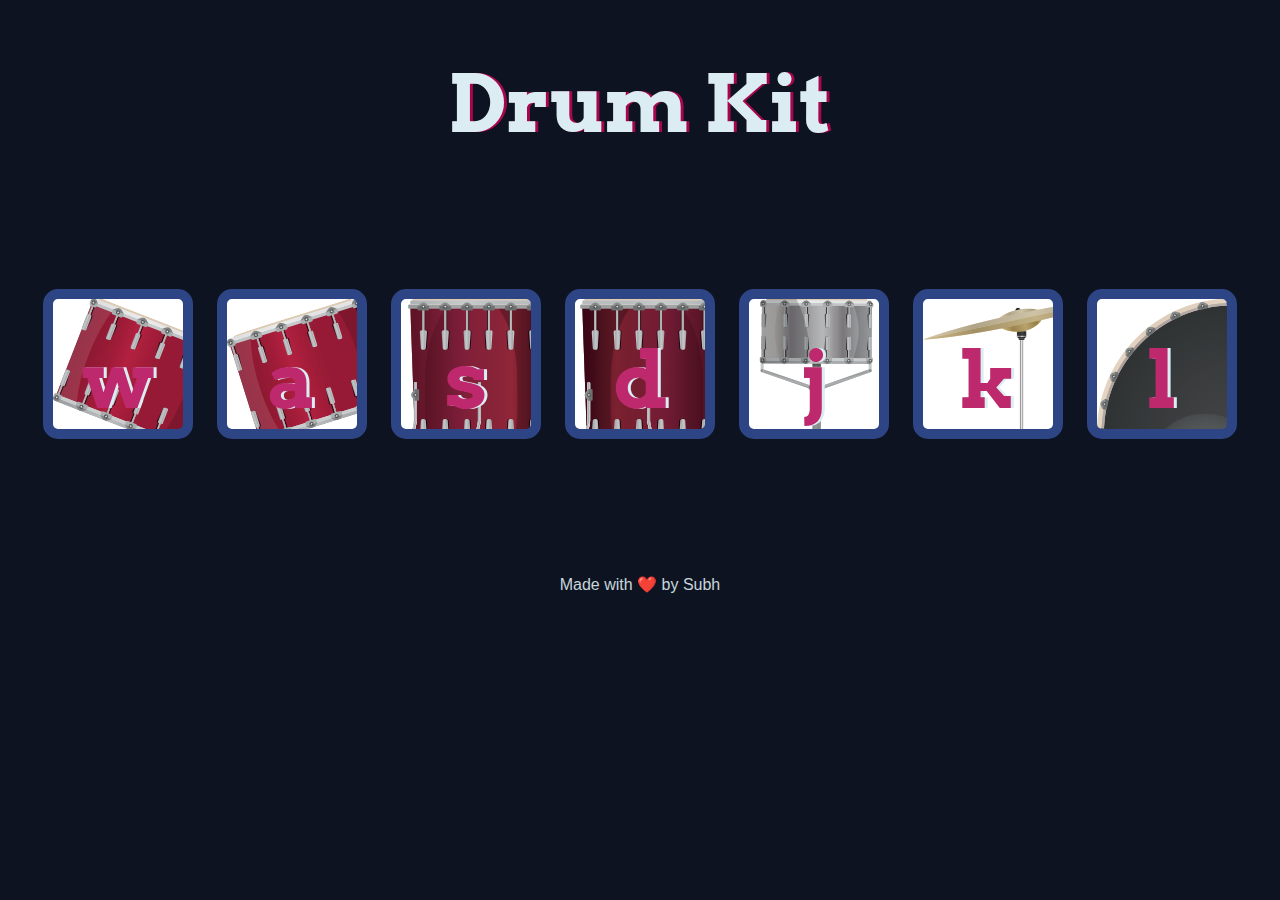
<file: Drum-kit/index.html>
<!DOCTYPE html>
<html lang="en">
<head>
  <meta charset="UTF-8">
  <meta name="viewport" content="width=device-width, initial-scale=1.0">
<head>
  <meta charset="utf-8">
  <title>Drum Kit</title>
  <link rel="stylesheet" href="styles.css">
  <link href="https://fonts.googleapis.com/css?family=Arvo" rel="stylesheet">
</head>

<body>
  <h1 id="title">Drum  Kit</h1>
  <div class="set">
    <button class="w drum">w</button>
    <button class="a drum">a</button>
    <button class="s drum">s</button>
    <button class="d drum">d</button>
    <button class="j drum">j</button>
    <button class="k drum">k</button>
    <button class="l drum">l</button>
  </div>


<script src="index.js" charset="utf-8"></script>

<footer>
  Made with ❤️ by Subh
</body>
</html>
</file>
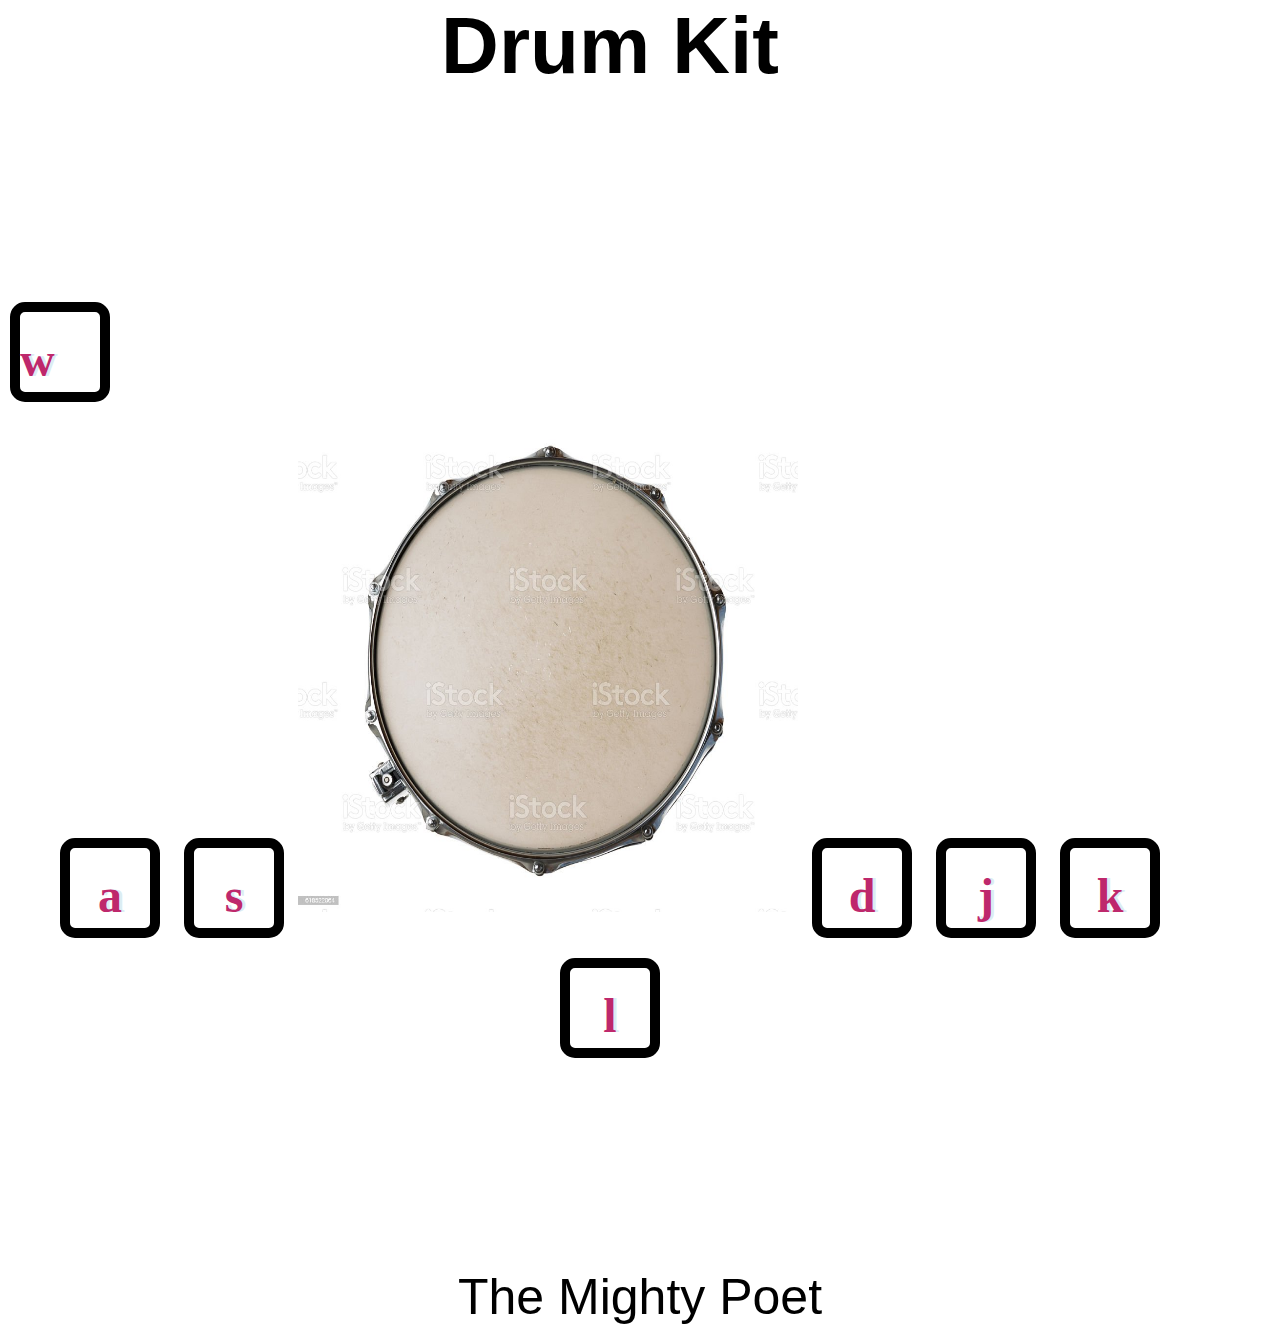
<file: DrumKit.html/drumkit.html>
<!DOCTYPE html>
<html lang="en">
<head>
    <meta charset="UTF-8">
    <meta http-equiv="X-UA-Compatible" content="IE=edge">
    <meta name="viewport" content="width=device-width, initial-scale=1.0">
    <link rel="stylesheet" href="drumkit.css">
    <title>Document</title>
    
</head>
<body>
    <section id="drums">
        <h1 id="title">Drum Kit</h1>
       
        <div class="keys"> 
           
            <button class="w drum" id="r1">w</button>
            <button class="a drum">a</button>
            <button class="s drum">s</button>
            <img src="./images/tom-1.jpg" id="img1" >
            <button class="d drum">d</button>
            <button class="j drum">j</button>
            <button class="k drum">k</button>
            <button class="l drum">l</button>
        </div>
    </section>
    <script src="drumkit.js" charset="utf-8"></script>
    <footer>
        The Mighty Poet
    </footer>
</body>
</html>
</file>
<file: Drum-kit/styles.css>
body {
  text-align: center;
  background-color: #0e1322;
}

h1 {
  font-size: 5rem;
  color: #DBEDF3;
  font-family: "Arvo", cursive;
  text-shadow: 3px 0 #a7064e;

}

footer {
  color: #c6d6db;
  font-family: sans-serif;
}

.w {
  background-image: url("images/tom1.png");
}

.a {
  background-image: url("images/tom2.png");
}

.s {
  background-image: url("images/tom3.png");
}

.d {
  background-image: url("images/tom4.png");
}

.j {
  background-image: url("images/snare.png");
}

.k {
  background-image: url("images/crash.png");
}

.l {
  background-image: url("images/kick.png");
}

.set {
  margin: 10% auto;
}

.pressed {
  box-shadow: 0 3px 4px 0 #DBEDF3;
  opacity: 0.5;
}

.red {
  color: rgb(90, 5, 22);
}

.drum {
  outline: none;
  border: 10px solid #2e4585;
  font-size: 5rem;
  font-family: 'Arvo', cursive;
  line-height: 2;
  font-weight: 900;
  color: #be286c;
  text-shadow: 3px 0 #DBEDF3;
  border-radius: 15px;
  display: inline-block;
  width: 150px;
  height: 150px;
  text-align: center;
  margin: 10px;
  background-color: white;
}

a{
  color: #be286c;
}
</file>
<file: DrumKit.html/drumkit.css>
* {
	padding: 0;
	margin: 0;
	box-sizing: border-box;
}
#drums{
    text-align: center;
    margin-right: 60px;
}
body{
    text-align: center;
    
}

footer {
    color: black;
    font-family: sans-serif;
    text-align: center;
    padding-top: 200px;
    font-size: 50px;
  }
  h1{
    color: black;
    font-family: sans-serif;
    text-align: center;
    padding-bottom: 200px;
    font-size: 5rem;
  }
  .w{
    background-image: url("images/whitecircle.png");
    
  }
  .a{
    background-image: url("images/whitecircle.png");
  }
  .s{
    background-image: url("images/whitecircle.png");
  }
  .d{
    background-image: url("images/whitecircle.png");
  }
  .j{
    background-image: url("images/whitecircle.png");
    
  }
  .k{
    background-image: url("images/whitecircle.png");
  }
  .l{
    background-image: url("images/whitecircle.png");
  }
  .w{
    background-image: url("images/whitecircle.png");
  }
  .set {
    margin: 10% auto;
  }
  
  .pressed {
    box-shadow: 0 3px 4px 0 #DBEDF3;
    opacity: 0.5;
  }
  
  .red {
    color: rgb(255, 8, 132);
  }
  
  .drum {
    outline: none;
    border: 10px solid black;
    font-size: 3rem;
    font-family: 'Arvo', cursive;
    line-height: 2;
    font-weight: 900;
    color: #be286c;
    text-shadow: 3px 0 #DBEDF3;
    border-radius: 15px;
    display: inline-block;
    width: 100px;
    height: 100px;
    text-align: center;
    margin: 10px;
    background-color: white;
  }
  
  a{
    color: #be286c;
  }
#r1{
  display: flex;
}
#img1{
  height: 500px;
  width: 500px;
}
</file>
